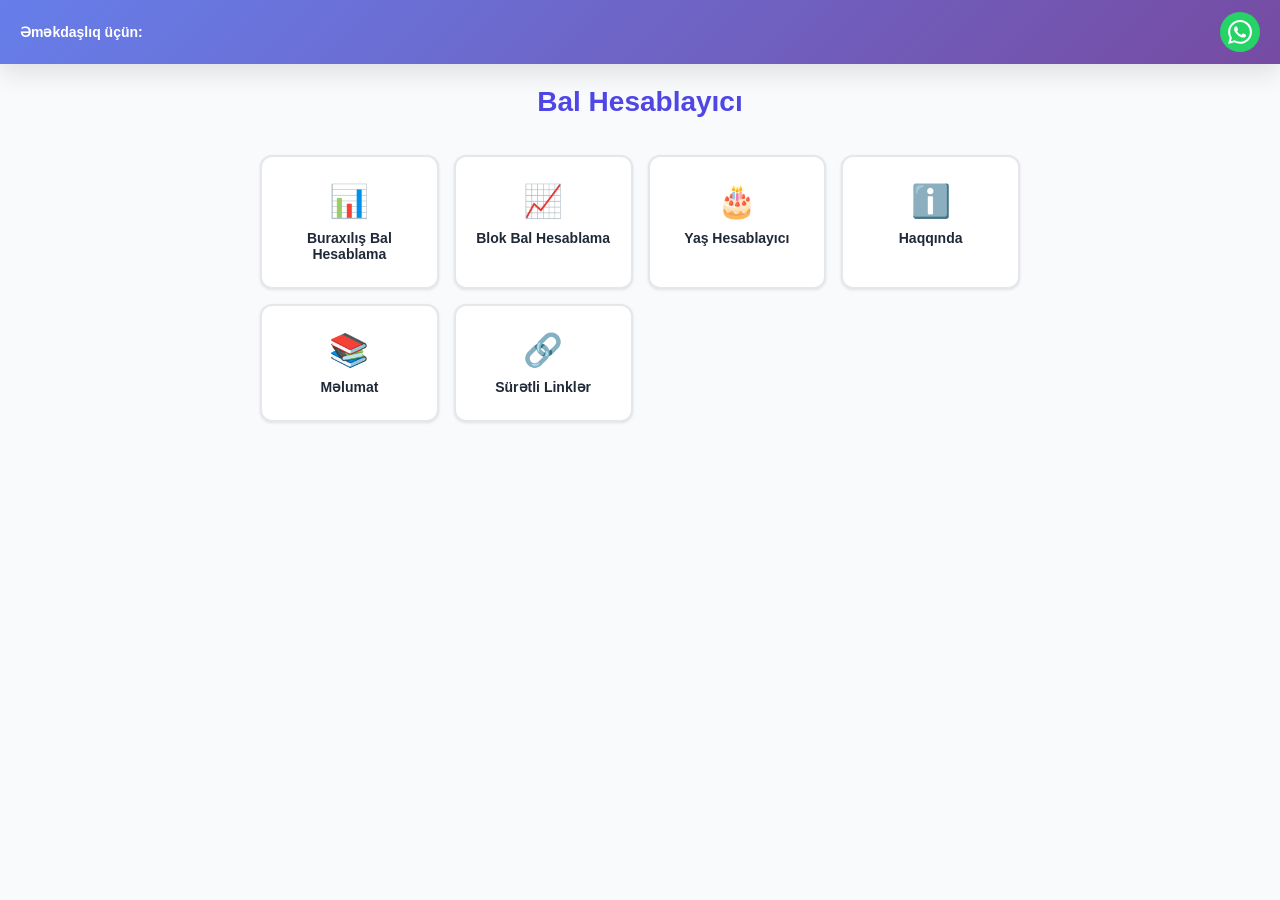
<file: index.html>
<!DOCTYPE html>
<html lang="az">
<head>
    <meta charset="UTF-8">
    <meta name="viewport" content="width=device-width, initial-scale=1.0, maximum-scale=1.0, user-scalable=no">
    
    <!-- Primary Meta Tags -->
    <title>Bal Hesablayıcı - Buraxılış və Blok İmtahan Bal Hesablama | Azərbaycan</title>
    <meta name="title" content="Bal Hesablayıcı - Buraxılış və Blok İmtahan Bal Hesablama | Azərbaycan">
    <meta name="description" content="9-cu sinif buraxılış bal hesablama və 11-ci sinif buraxılış bal hesablama 9 və 11 ci sinif buraxılış imtahanı, 1-ci qrup blok imtahanı bal hesablama, 2-ci qrup blok imtahanı bal hesablama, 3-cü qrup blok imtahanı bal hesablama, 4-cü qrup blok imtahanı bal hesablama. Azərbaycan dili, Riyaziyyat, Fizika, Kimya, Tarix və digər fənlər üzrə dəqiq hesablama kalkulyatoru.">
    <meta name="keywords" content="bal hesablayıcı, buraxılış imtahanı, blok imtahanı, 9-cu sinif, 11-ci sinif, DİM, Dövlət İmtahan Mərkəzi, Azərbaycan, abituriyent, imtahan nəticələri, qəbul balları, yaş hesablayıcı, riyaziyyat bal hesablama, fizika bal hesablama, kimya bal hesablama">
    <meta name="author" content="Abify Education">
    <meta name="robots" content="index, follow, max-snippet:-1, max-image-preview:large, max-video-preview:-1">
    <meta name="language" content="Azerbaijani">
    <meta name="revisit-after" content="7 days">
    
    <!-- Open Graph / Facebook -->
    <meta property="og:type" content="website">
    <meta property="og:url" content="https://abify-edu.vercel.app/">
    <meta property="og:title" content="Bal Hesablayıcı - Buraxılış və Blok İmtahan Bal Hesablama">
    <meta property="og:description" content="9-cu sinif buraxılış bal hesablama və 11-ci sinif buraxılış bal hesablama 9 və 11 ci sinif buraxılış imtahanı, 1-4-cü qrup blok imtahanı bal hesablama. Dəqiq düsturlarla hesablama, yaş hesablayıcı və daha çoxu.">
    <meta property="og:image" content="https://abify-edu.vercel.app/icon-512.png">
    <meta property="og:site_name" content="Bal Hesablayıcı">
    <meta property="og:locale" content="az_AZ">
    
    <!-- Twitter -->
    <meta property="twitter:card" content="summary_large_image">
    <meta property="twitter:url" content="https://abify-edu.vercel.app/">
    <meta property="twitter:title" content="Bal Hesablayıcı - Buraxılış və Blok İmtahan Bal Hesablama">
    <meta property="twitter:description" content="9-cu sinif buraxılış bal hesablama və 11-ci sinif buraxılış bal hesablama 9 və 11 ci sinif buraxılış imtahanı, 1-4-cü qrup blok imtahanı bal hesablama kalkulyatoru.">
    <meta property="twitter:image" content="https://abify-edu.vercel.app/icon-512.png">
    
    <!-- Canonical URL -->
    <link rel="canonical" href="https://abify-edu.vercel.app/">
    
    <!-- PWA Meta Tags -->
    <meta name="theme-color" content="#4F46E5">
    <meta name="apple-mobile-web-app-capable" content="yes">
    <meta name="apple-mobile-web-app-status-bar-style" content="default">
    <meta name="apple-mobile-web-app-title" content="Bal Hesablayıcı">
    
    <!-- Favicons & Icons -->
    <link rel="manifest" href="/manifest.json">
    <link rel="icon" type="image/png" href="/icon-192.png">
    <link rel="apple-touch-icon" href="/icon-192.png">
    <link rel="shortcut icon" href="/icon-192.png">
    
    <!-- Stylesheet -->
    <link rel="stylesheet" href="/styles.css">
    
    <!-- Structured Data (JSON-LD) -->
    <script type="application/ld+json">
    {
        "@context": "https://schema.org",
        "@type": "WebApplication",
        "name": "Bal Hesablayıcı",
        "applicationCategory": "EducationalApplication",
        "operatingSystem": "Any",
        "offers": {
            "@type": "Offer",
            "price": "0",
            "priceCurrency": "AZN"
        },
        "description": "9-cu sinif buraxılış bal hesablama və 11-ci sinif buraxılış bal hesablama 9 və 11 ci sinif buraxılış imtahanı və 1-4-cü qrup blok imtahanı bal hesablama kalkulyatoru. Azərbaycan Respublikası Dövlət İmtahan Mərkəzi (DİM) üzrə dəqiq hesablama.",
        "url": "https://abify-edu.vercel.app/",
        "author": {
            "@type": "Organization",
            "name": "Abify Education"
        },
        "aggregateRating": {
            "@type": "AggregateRating",
            "ratingValue": "4.8",
            "ratingCount": "1250",
            "bestRating": "5",
            "worstRating": "1"
        },
        "featureList": [
            "9-cu sinif buraxılış bal hesablama",
            "11-ci sinif buraxılış bal hesablama",
            "1-ci qrup (Rİ, RK) blok bal hesablama",
            "2-ci qrup blok bal hesablama",
            "3-cü qrup (DT, TC) blok bal hesablama",
            "4-cü qrup blok bal hesablama",
            "Yaş hesablayıcı",
            "Offline işləmə",
            "PWA dəstəyi"
        ]
    }
    </script>
    
    <script type="application/ld+json">
    {
        "@context": "https://schema.org",
        "@type": "BreadcrumbList",
        "itemListElement": [{
            "@type": "ListItem",
            "position": 1,
            "name": "Ana Səhifə",
            "item": "https://abify-edu.vercel.app/"
        },{
            "@type": "ListItem",
            "position": 2,
            "name": "Buraxılış Bal Hesablama",
            "item": "https://abify-edu.vercel.app/#buraxilis"
        },{
            "@type": "ListItem",
            "position": 3,
            "name": "Blok Bal Hesablama",
            "item": "https://abify-edu.vercel.app/#blok"
        },{
            "@type": "ListItem",
            "position": 4,
            "name": "Yaş Hesablayıcı",
            "item": "https://abify-edu.vercel.app/#yas"
        }]
    }
    </script>
    
   <!-- Google tag (gtag.js) -->
<script async src="https://www.googletagmanager.com/gtag/js?id=G-LD2KB9VV72"></script>
<script>
  window.dataLayer = window.dataLayer || [];
  function gtag(){dataLayer.push(arguments);}
  gtag('js', new Date());

  gtag('config', 'G-LD2KB9VV72');
</script>
</head>
<body>
    <!-- Top Banner -->
    <div class="top-banner">
        <span class="banner-text">Əməkdaşlıq üçün:</span>
        <a href="https://wa.me/994559406018" class="whatsapp-icon" target="_blank" rel="noopener noreferrer" aria-label="WhatsApp ilə əlaqə">
            <svg viewBox="0 0 24 24" fill="currentColor" width="24" height="24" aria-hidden="true">
                <path d="M17.472 14.382c-.297-.149-1.758-.867-2.03-.967-.273-.099-.471-.148-.67.15-.197.297-.767.966-.94 1.164-.173.199-.347.223-.644.075-.297-.15-1.255-.463-2.39-1.475-.883-.788-1.48-1.761-1.653-2.059-.173-.297-.018-.458.13-.606.134-.133.298-.347.446-.52.149-.174.198-.298.298-.497.099-.198.05-.371-.025-.52-.075-.149-.669-1.612-.916-2.207-.242-.579-.487-.5-.669-.51-.173-.008-.371-.01-.57-.01-.198 0-.52.074-.792.372-.272.297-1.04 1.016-1.04 2.479 0 1.462 1.065 2.875 1.213 3.074.149.198 2.096 3.2 5.077 4.487.709.306 1.262.489 1.694.625.712.227 1.36.195 1.871.118.571-.085 1.758-.719 2.006-1.413.248-.694.248-1.289.173-1.413-.074-.124-.272-.198-.57-.347m-5.421 7.403h-.004a9.87 9.87 0 01-5.031-1.378l-.361-.214-3.741.982.998-3.648-.235-.374a9.86 9.86 0 01-1.51-5.26c.001-5.45 4.436-9.884 9.888-9.884 2.64 0 5.122 1.03 6.988 2.898a9.825 9.825 0 012.893 6.994c-.003 5.45-4.437 9.884-9.885 9.884m8.413-18.297A11.815 11.815 0 0012.05 0C5.495 0 .16 5.335.157 11.892c0 2.096.547 4.142 1.588 5.945L.057 24l6.305-1.654a11.882 11.882 0 005.683 1.448h.005c6.554 0 11.89-5.335 11.893-11.893a11.821 11.821 0 00-3.48-8.413Z"/>
            </svg>
        </a>
    </div>

    <!-- Main Container -->
    <main class="container">
        <!-- Main Menu -->
        <nav id="mainMenu" class="main-menu" role="navigation" aria-label="Əsas menyu">
            <h1 class="app-title">Bal Hesablayıcı</h1>
            
            <div class="menu-grid">
                <button class="menu-button" onclick="showSection('buraxilis')" aria-label="Buraxılış Bal Hesablama bölməsinə keçid">
                    <span class="menu-icon" aria-hidden="true">📊</span>
                    <span class="menu-text">Buraxılış Bal Hesablama</span>
                </button>
                
                <button class="menu-button" onclick="showSection('blok')" aria-label="Blok Bal Hesablama bölməsinə keçid">
                    <span class="menu-icon" aria-hidden="true">📈</span>
                    <span class="menu-text">Blok Bal Hesablama</span>
                </button>
                
                <button class="menu-button" onclick="showSection('yas')" aria-label="Yaş Hesablayıcı bölməsinə keçid">
                    <span class="menu-icon" aria-hidden="true">🎂</span>
                    <span class="menu-text">Yaş Hesablayıcı</span>
                </button>
                
                <button class="menu-button" onclick="showSection('haqqinda')" aria-label="Haqqında bölməsinə keçid">
                    <span class="menu-icon" aria-hidden="true">ℹ️</span>
                    <span class="menu-text">Haqqında</span>
                </button>
                
                <button class="menu-button" onclick="showSection('melumat')" aria-label="Məlumat bölməsinə keçid">
                    <span class="menu-icon" aria-hidden="true">📚</span>
                    <span class="menu-text">Məlumat</span>
                </button>
                
                <button class="menu-button" onclick="showSection('linkler')" aria-label="Sürətli Linklər bölməsinə keçid">
                    <span class="menu-icon" aria-hidden="true">🔗</span>
                    <span class="menu-text">Sürətli Linklər</span>
                </button>
            </div>
        </nav>

        <!-- Buraxılış Bal Hesablama -->
        <article id="buraxilis" class="section hidden">
            <button class="back-button" onclick="goBack()" aria-label="Geri qayıt">← Geri</button>
            <h2 class="section-title">Buraxılış Bal Hesablama</h2>
            
            <div id="buraxilisClassSelect" class="class-select">
                <h3>Sinif seçin:</h3>
                <div class="button-group">
                    <button class="select-button" onclick="selectBuraxilisClass9()">9-cu sinif</button>
                    <button class="select-button" onclick="selectBuraxilisClass11()">11-ci sinif</button>
                </div>
            </div>
            
            <!-- 9-cu sinif calculator -->
            <div id="buraxilisCalculator9" class="calculator hidden">
                <h3>9-cu sinif</h3>
                
                <div class="subject-group">
                    <h4>Azərbaycan dili</h4>
                    <div class="input-row">
                        <label for="azQapali9">Qapalı sual (max 20):</label>
                        <input type="number" id="azQapali9" min="0" max="20" placeholder="0" aria-label="Azərbaycan dili qapalı sual sayı">
                    </div>
                    <div class="input-row">
                        <label for="azAciq9">Açıq sual (max 10):</label>
                        <input type="number" id="azAciq9" min="0" max="10" placeholder="0" aria-label="Azərbaycan dili açıq sual sayı">
                    </div>
                </div>
                
                <div class="subject-group">
                    <h4>Riyaziyyat</h4>
                    <div class="input-row">
                        <label for="riyQapali9">Qapalı sual (max 13):</label>
                        <input type="number" id="riyQapali9" min="0" max="13" placeholder="0" aria-label="Riyaziyyat qapalı sual sayı">
                    </div>
                    <div class="input-row">
                        <label for="riyAciq9">Açıq sual (max 5):</label>
                        <input type="number" id="riyAciq9" min="0" max="5" placeholder="0" aria-label="Riyaziyyat açıq sual sayı">
                    </div>
                    <div class="input-row">
                        <label for="riyEtrafli9">Ətraflı sual (max 7):</label>
                        <input type="number" id="riyEtrafli9" min="0" max="7" placeholder="0" aria-label="Riyaziyyat ətraflı sual sayı">
                    </div>
                </div>
                
                <div class="subject-group">
                    <h4>Xarici dil (9-cu sinif)</h4>
                    <div class="input-row">
                        <label for="xariciSecim9">Seçim suallari (max 4):</label>
                        <input type="number" id="xariciSecim9" min="0" max="4" placeholder="0" aria-label="Xarici dil seçim sualları">
                    </div>
                    <div class="input-row">
                        <label for="xariciQapali9">Qapalı sual (max 22):</label>
                        <input type="number" id="xariciQapali9" min="0" max="22" placeholder="0" aria-label="Xarici dil qapalı sual sayı">
                    </div>
                    <div class="input-row">
                        <label for="xariciAciq9">Açıq sual (max 2):</label>
                        <input type="number" id="xariciAciq9" min="0" max="2" placeholder="0" aria-label="Xarici dil açıq sual sayı">
                    </div>
                    <div class="input-row">
                        <label for="xariciYazili9">Yazılı işi (0-5 aralığında):</label>
                        <input type="number" id="xariciYazili9" min="0" max="5" step="0.1" placeholder="0" aria-label="Xarici dil yazılı iş balı">
                    </div>
                </div>
                
                <button class="calculate-button" onclick="calculateBuraxilis9()">Hesabla</button>
                
                <div id="buraxilisResult9" class="result hidden" role="region" aria-live="polite"></div>
            </div>
            
            <!-- 11-ci sinif calculator -->
            <div id="buraxilisCalculator11" class="calculator hidden">
                <h3>11-ci sinif</h3>
                
                <div class="subject-group">
                    <h4>Azərbaycan dili</h4>
                    <div class="input-row">
                        <label for="azQapali11">Qapalı sual (max 20):</label>
                        <input type="number" id="azQapali11" min="0" max="20" placeholder="0" aria-label="Azərbaycan dili qapalı sual sayı">
                    </div>
                    <div class="input-row">
                        <label for="azAciq11">Açıq sual (max 10):</label>
                        <input type="number" id="azAciq11" min="0" max="10" placeholder="0" aria-label="Azərbaycan dili açıq sual sayı">
                    </div>
                </div>
                
                <div class="subject-group">
                    <h4>Riyaziyyat</h4>
                    <div class="input-row">
                        <label for="riyQapali11">Qapalı sual (max 13):</label>
                        <input type="number" id="riyQapali11" min="0" max="13" placeholder="0" aria-label="Riyaziyyat qapalı sual sayı">
                    </div>
                    <div class="input-row">
                        <label for="riyAciq11">Açıq sual (max 5):</label>
                        <input type="number" id="riyAciq11" min="0" max="5" placeholder="0" aria-label="Riyaziyyat açıq sual sayı">
                    </div>
                    <div class="input-row">
                        <label for="riyEtrafli11">Ətraflı sual (max 7):</label>
                        <input type="number" id="riyEtrafli11" min="0" max="7" placeholder="0" aria-label="Riyaziyyat ətraflı sual sayı">
                    </div>
                </div>
                
                <div class="subject-group">
                    <h4>Xarici dil (11-ci sinif)</h4>
                    <div class="input-row">
                        <label for="xariciQapali11">Qapalı sual (max 23):</label>
                        <input type="number" id="xariciQapali11" min="0" max="23" placeholder="0" aria-label="Xarici dil qapalı sual sayı">
                    </div>
                    <div class="input-row">
                        <label for="xariciAciq11">Açıq sual (max 7):</label>
                        <input type="number" id="xariciAciq11" min="0" max="7" placeholder="0" aria-label="Xarici dil açıq sual sayı">
                    </div>
                </div>
                
                <button class="calculate-button" onclick="calculateBuraxilis11()">Hesabla</button>
                
                <div id="buraxilisResult11" class="result hidden" role="region" aria-live="polite"></div>
            </div>
        </article>

        <!-- Blok Bal Hesablama -->
        <article id="blok" class="section hidden">
            <button class="back-button" onclick="goBack()" aria-label="Geri qayıt">← Geri</button>
            <h2 class="section-title">Blok Bal Hesablama</h2>
            
            <div id="blokGroupSelect" class="class-select">
                <h3>Qrup seçin:</h3>
                <div class="button-group">
                    <button class="select-button" onclick="selectBlokGroup(1)">1-ci qrup</button>
                    <button class="select-button" onclick="selectBlokGroup(2)">2-ci qrup</button>
                    <button class="select-button" onclick="selectBlokGroup(3)">3-cü qrup</button>
                    <button class="select-button" onclick="selectBlokGroup(4)">4-cü qrup</button>
                </div>
            </div>
            
            <div id="blokSubGroupSelect" class="class-select hidden">
                <h3 id="blokSubGroupTitle"></h3>
                <div class="button-group" id="blokSubGroupButtons"></div>
            </div>
            
            <div id="blokCalculator" class="calculator hidden">
                <h3 id="blokGroupTitle"></h3>
                
                <div id="blokSubjects"></div>
                
                <button class="calculate-button" onclick="calculateBlok()">Hesabla</button>
                
                <div id="blokResult" class="result hidden" role="region" aria-live="polite"></div>
            </div>
        </article>

        <!-- Yaş Hesablayıcı -->
        <article id="yas" class="section hidden">
            <button class="back-button" onclick="goBack()" aria-label="Geri qayıt">← Geri</button>
            <h2 class="section-title">Yaş Hesablayıcı</h2>
            
            <div class="calculator">
                <div class="input-row">
                    <label>Doğum tarixi (Gün/Ay/İl):</label>
                    <div class="date-input-group">
                        <input type="number" id="yasDay" min="1" max="31" placeholder="Gün" class="date-input" aria-label="Doğum günü">
                        <span class="date-separator">/</span>
                        <input type="number" id="yasMonth" min="1" max="12" placeholder="Ay" class="date-input" aria-label="Doğum ayı">
                        <span class="date-separator">/</span>
                        <input type="number" id="yasYear" min="1900" max="2100" placeholder="İl" class="date-input" aria-label="Doğum ili">
                    </div>
                </div>
                
                <button class="calculate-button" onclick="calculateAge()">Hesabla</button>
                
                <div id="yasResult" class="result hidden" role="region" aria-live="polite"></div>
            </div>
        </article>

        <!-- Haqqında -->
        <article id="haqqinda" class="section hidden">
            <button class="back-button" onclick="goBack()" aria-label="Geri qayıt">← Geri</button>
            <h2 class="section-title">Haqqında</h2>
             <div class="info-box">
            <p class="centered-text"> 
                Tətbiq abituriyentlərin təhsil həyatına müsbət təsir göstərmək üçün yaradılıb.
            </p>
            <br>   
            <p> 
                İstifadəçilər tətbiqin daxilində olan alətlərdən istifadə edərək təhsil həyatlarında faydalı olacaq məlumatlar əldə edə bilərlər.
            </p>
            <br>
            <p>
               Tətbiqə daxil olduqda “Yeni versiya mövcuddur” bildirişi görünərsə, tətbiqi yeniləməyiniz tövsiyə olunur.
            </p>
            <br>
            <p>
               (Heç bir şəkildə məlumatlarınız toplanmır.)
            </p>
            <br>
            <p>
               İş birliyi üçün:<a href="https://wa.me/994559406018">WhatsApp ilə əlaqə saxlayın</a>
            </p>
            <br>
            <p class="centered-text">
                Tətbiqin dizaynı və funksionallığı Nurxan tərəfindən hazırlanıb.
            </p>
            <br>
            <p>
                Dəstək Üçün:
                Nəbiyeva Nuray, Mahmudova Ayla, Rəhimov Riyad və TT2-Qrupuna Təşəkkür.
            </p>
            <br>
            <p>© 2026 v01.03.020</p>
            </div>
        </div>
        </article>

        <!-- Məlumat -->
        <article id="melumat" class="section hidden">
            <button class="back-button" onclick="goBack()" aria-label="Geri qayıt">← Geri</button>
            <h2 class="section-title">Məlumat</h2>
            <div class="info-box">
                <div class="info-item">
                    <h3>TEZLİKLƏ</h3>
                    <p>Əlavə ediləcək</p>
                </div>
                <!-- Developer üçün yeni məlumat əlavə etmək çox asandır:
                <div class="info-item">
                    <h3>📌 Yeni Məlumat Başlığı</h3>
                    <p>Buraya yeni məlumat mətni yazın.</p>
                </div>
                -->
            </div>
        </article>

        <!-- Sürətli Linklər -->
        <article id="linkler" class="section hidden">
            <button class="back-button" onclick="goBack()" aria-label="Geri qayıt">← Geri</button>
            <h2 class="section-title">Sürətli Linklər</h2>
            <div class="links-container">
                <a href="https://share.google/FC1L5NMcc1zu13bdN" class="link-button" target="_blank" rel="noopener noreferrer" aria-label="Dövlət İmtahan Mərkəzinin Rəsmi Veb-saytı">
                    <span class="link-icon" aria-hidden="true">🌐</span>
                    <span class="link-text">Dövlət İmtahan Mərkəzinin (DİM) Rəsmi Veb-saytı</span>
                </a>
                <a href="https://ekabinet.dim.gov.az/" class="link-button" target="_blank" rel="noopener noreferrer" aria-label="Abituryentlərin Şəxsi Kabineti">
                    <span class="link-icon" aria-hidden="true">📖</span>
                    <span class="link-text">Abituryentlərin Şəxsi Kabineti</span>
                </a>
                
                <a href="https://youtube.com/@stateexamcenter?si=gm-HbfrSyVZMEeQ4" class="link-button" target="_blank" rel="noopener noreferrer" aria-label="DİM-in Rəsmi YouTube-kanalı">
                    <span class="link-icon" aria-hidden="true">▶️</span>
                    <span class="link-text">DİM-in Rəsmi YouTube-kanalı</span>
                </a>

                <a href="https://www.instagram.com/dimgovaz/" class="link-button" target="_blank" rel="noopener noreferrer" aria-label="DİM-in Rəsmi İnstagram Hesabı">
                    <span class="link-icon" aria-hidden="true">🔗</span>
                    <span class="link-text">DİM-in Rəsmi İnstagram Hesabı</span>
                </a>

                <a href="https://edu-unify.vercel.app/" class="link-button" target="_blank" rel="noopener noreferrer" aria-label="Tələbələr üçün Hesablama Sistemi">
                    <span class="link-icon" aria-hidden="true">🎓</span>
                    <span class="link-text">Tələbələr üçün Hesablama Sistemi</span>
                </a>

                <a href="https://t.me/+WUKxtnDjo2E5YTcy" class="link-button" target="_blank" rel="noopener noreferrer" aria-label="Tətbiq Sahibinin İnstagramı">
                    <span class="link-icon" aria-hidden="true">👤👤</span>
                    <span class="link-text">Gənclər üçün Sosiallaşma Qrupu</span>
                </a>

                <a href="https://www.instagram.com/618_acc?igsh=eGZ6NDBqbnltbzJv" class="link-button" target="_blank" rel="noopener noreferrer" aria-label="Gənclər üçün Sosiallaşma Qrupu">
                    <span class="link-icon" aria-hidden="true">👤</span>
                    <span class="link-text">Tətbiq Sahibinin İnstagramı</span>
                </a>
                <!-- Developer üçün yeni link əlavə etmək çox asandır:
                <a href="https://example.com" class="link-button" target="_blank" rel="noopener noreferrer">
                    <span class="link-icon">🔗</span>
                    <span class="link-text">Link Adı</span>
                </a>
                -->
            </div>
        </article>
    </main>

    <!-- Install Button -->
    <div id="installPrompt" class="install-prompt hidden">
        <button id="installButton" class="install-button" aria-label="Tətbiqi yüklə">📲 Tətbiqi endir</button>
    </div>

    <!-- iOS Install Info -->
    <div id="iosInstallInfo" class="ios-info hidden" role="alert">
        <div class="ios-info-content">
            <span class="ios-step">1️⃣ Aşağıdakı <svg width="16" height="16" viewBox="0 0 24 24" fill="currentColor"><path d="M16 5l-1.42 1.42-1.59-1.59V16h-1.98V4.83L9.42 6.42 8 5l4-4 4 4zm4 5v11c0 1.1-.9 2-2 2H6c-1.11 0-2-.9-2-2V10c0-1.11.89-2 2-2h3v2H6v11h12V10h-3V8h3c1.1 0 2 .89 2 2z"/></svg> Düyməsinə Basın</span>
            <span class="ios-step">2️⃣ Yuxarıdaki İkon Çıxmadığı halda Yanaşı 3 nöqtə Sonra Paylaş (daha fazla) Düyməsinə Basın </span>
            <span class="ios-step">3️⃣ "Add to Home Screen" Seçin </span>
            <span class="ios-step">4️⃣ "Add və ya +" Düyməsinə Basın</span>
        </div>
    </div>

    <script src="/app.js"></script>
</body>
</html>
</file>
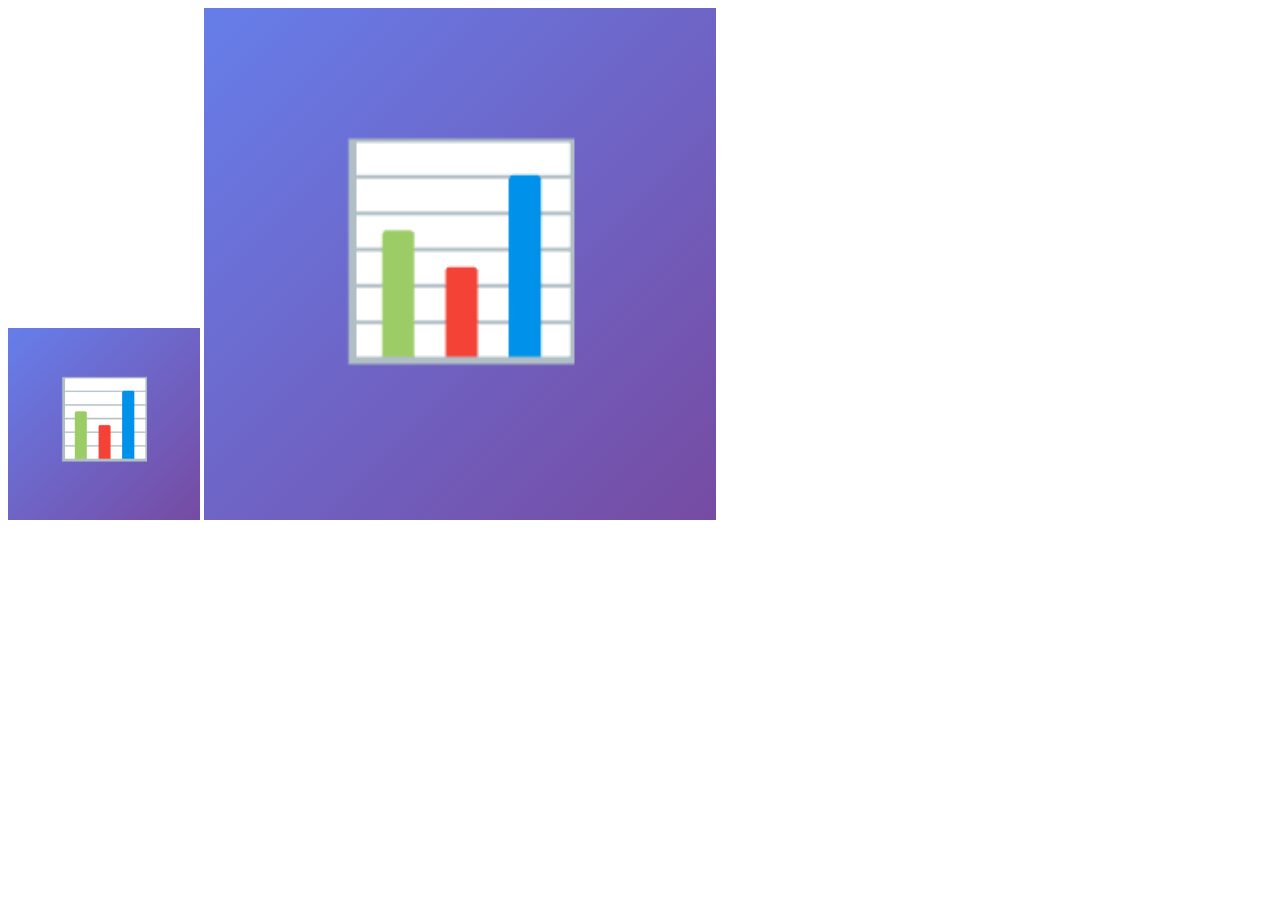
<file: create-icons.html>
<!DOCTYPE html>
<html>
<head>
    <meta charset="UTF-8">
    <title>Icon Generator</title>
</head>
<body>
    <canvas id="canvas192" width="192" height="192"></canvas>
    <canvas id="canvas512" width="512" height="512"></canvas>
    <script>
        function createIcon(canvasId, size) {
            const canvas = document.getElementById(canvasId);
            const ctx = canvas.getContext('2d');
            
            // Background gradient
            const gradient = ctx.createLinearGradient(0, 0, size, size);
            gradient.addColorStop(0, '#667eea');
            gradient.addColorStop(1, '#764ba2');
            ctx.fillStyle = gradient;
            ctx.fillRect(0, 0, size, size);
            
            // Text
            ctx.fillStyle = '#ffffff';
            ctx.font = `bold ${size * 0.4}px Arial`;
            ctx.textAlign = 'center';
            ctx.textBaseline = 'middle';
            ctx.fillText('📊', size / 2, size / 2);
            
            // Download
            canvas.toBlob(blob => {
                const url = URL.createObjectURL(blob);
                const a = document.createElement('a');
                a.href = url;
                a.download = `icon-${size}.png`;
                a.click();
            });
        }
        
        createIcon('canvas192', 192);
        setTimeout(() => createIcon('canvas512', 512), 100);
    </script>
</body>
</html>
</file>
<file: styles.css>
* {
    margin: 0;
    padding: 0;
    box-sizing: border-box;
}

:root {
    --primary-color: #4F46E5;
    --primary-hover: #4338CA;
    --success-color: #10B981;
    --warning-color: #F59E0B;
    --danger-color: #EF4444;
    --text-primary: #1F2937;
    --text-secondary: #6B7280;
    --bg-primary: #F9FAFB;
    --bg-secondary: #FFFFFF;
    --border-color: #E5E7EB;
    --shadow: 0 1px 3px rgba(0,0,0,0.1);
    --shadow-lg: 0 10px 25px rgba(0,0,0,0.1);
}

body {
    font-family: -apple-system, BlinkMacSystemFont, "Segoe UI", Roboto, "Helvetica Neue", Arial, sans-serif;
    background: var(--bg-primary);
    color: var(--text-primary);
    line-height: 1.6;
    overflow-x: hidden;
    padding-top: 60px;
    padding-bottom: 80px;
}

.container {
    max-width: 800px;
    margin: 0 auto;
    padding: 20px;
}

/* Top Banner */
.top-banner {
    position: fixed;
    top: 0;
    left: 0;
    right: 0;
    background: linear-gradient(135deg, #667eea 0%, #764ba2 100%);
    color: white;
    padding: 12px 20px;
    display: flex;
    justify-content: space-between;
    align-items: center;
    z-index: 1000;
    box-shadow: var(--shadow-lg);
}

.banner-text {
    font-size: 14px;
    font-weight: 600;
    flex: 1;
}

.whatsapp-icon {
    width: 40px;
    height: 40px;
    background: #25D366;
    border-radius: 50%;
    display: flex;
    align-items: center;
    justify-content: center;
    color: white;
    transition: transform 0.2s;
    text-decoration: none;
}

.whatsapp-icon:hover {
    transform: scale(1.1);
}

/* Main Menu */
.app-title {
    text-align: center;
    font-size: 28px;
    font-weight: bold;
    color: var(--primary-color);
    margin-bottom: 30px;
}

.menu-grid {
    display: grid;
    grid-template-columns: repeat(auto-fit, minmax(150px, 1fr));
    gap: 15px;
    margin-top: 20px;
}

.menu-button {
    background: var(--bg-secondary);
    border: 2px solid var(--border-color);
    border-radius: 12px;
    padding: 25px 15px;
    cursor: pointer;
    transition: all 0.3s;
    display: flex;
    flex-direction: column;
    align-items: center;
    gap: 10px;
    box-shadow: var(--shadow);
}

.menu-button:hover {
    transform: translateY(-3px);
    box-shadow: var(--shadow-lg);
    border-color: var(--primary-color);
}

.menu-icon {
    font-size: 32px;
}

.menu-text {
    font-size: 14px;
    font-weight: 600;
    text-align: center;
    color: var(--text-primary);
}

/* Sections */
.section {
    animation: fadeIn 0.3s ease-in;
}

.section-title {
    font-size: 24px;
    font-weight: bold;
    color: var(--primary-color);
    margin-bottom: 20px;
    text-align: center;
}

.hidden {
    display: none !important;
}

/* Back Button */
.back-button {
    background: var(--bg-secondary);
    border: 2px solid var(--border-color);
    border-radius: 8px;
    padding: 10px 20px;
    cursor: pointer;
    font-size: 16px;
    font-weight: 600;
    color: var(--text-primary);
    margin-bottom: 20px;
    transition: all 0.2s;
}

.back-button:hover {
    background: var(--bg-primary);
    border-color: var(--primary-color);
}

/* Class/Group Select */
.class-select {
    background: var(--bg-secondary);
    border-radius: 12px;
    padding: 30px;
    box-shadow: var(--shadow);
}

.class-select h3 {
    font-size: 18px;
    margin-bottom: 20px;
    text-align: center;
    color: var(--text-secondary);
}

.button-group {
    display: flex;
    flex-direction: column;
    gap: 12px;
}

.select-button {
    background: var(--primary-color);
    color: white;
    border: none;
    border-radius: 8px;
    padding: 15px 20px;
    font-size: 16px;
    font-weight: 600;
    cursor: pointer;
    transition: all 0.2s;
}

.select-button:hover {
    background: var(--primary-hover);
    transform: translateY(-2px);
}

/* Calculator */
.calculator {
    background: var(--bg-secondary);
    border-radius: 12px;
    padding: 30px;
    box-shadow: var(--shadow);
}

.calculator h3 {
    font-size: 18px;
    margin-bottom: 20px;
    text-align: center;
    color: var(--primary-color);
}

.subject-group {
    background: var(--bg-primary);
    border-radius: 8px;
    padding: 20px;
    margin-bottom: 20px;
}

.subject-group h4 {
    font-size: 16px;
    font-weight: 600;
    margin-bottom: 15px;
    color: var(--text-primary);
}

.input-row {
    display: flex;
    flex-direction: column;
    margin-bottom: 12px;
}

.input-row label {
    font-size: 14px;
    color: var(--text-secondary);
    margin-bottom: 5px;
}

.input-row input {
    padding: 10px;
    border: 2px solid var(--border-color);
    border-radius: 6px;
    font-size: 16px;
    transition: border-color 0.2s;
}

.input-row input:focus {
    outline: none;
    border-color: var(--primary-color);
}

/* Date Input */
.date-input-group {
    display: flex;
    align-items: center;
    gap: 8px;
}

.date-input {
    flex: 1;
    padding: 10px;
    border: 2px solid var(--border-color);
    border-radius: 6px;
    font-size: 16px;
    text-align: center;
}

.date-separator {
    font-size: 18px;
    font-weight: bold;
    color: var(--text-secondary);
}

/* Calculate Button */
.calculate-button {
    background: var(--success-color);
    color: white;
    border: none;
    border-radius: 8px;
    padding: 15px;
    width: 100%;
    font-size: 16px;
    font-weight: 600;
    cursor: pointer;
    transition: all 0.2s;
    margin-top: 20px;
}

.calculate-button:hover {
    background: #059669;
    transform: translateY(-2px);
}

/* Result Box */
.result {
    background: var(--bg-primary);
    border-radius: 8px;
    padding: 20px;
    margin-top: 20px;
    border: 2px solid var(--border-color);
}

.result-stats {
    background: white;
    border-radius: 8px;
    padding: 15px;
    margin-bottom: 15px;
}

.result-stats h4 {
    font-size: 14px;
    color: var(--text-secondary);
    margin-bottom: 10px;
}

.stat-item {
    display: flex;
    justify-content: space-between;
    padding: 8px 0;
    border-bottom: 1px solid var(--border-color);
}

.stat-item:last-child {
    border-bottom: none;
}

.stat-label {
    font-size: 14px;
    color: var(--text-secondary);
}

.stat-value {
    font-size: 14px;
    font-weight: 600;
    color: var(--text-primary);
}

.result-total {
    background: var(--primary-color);
    color: white;
    border-radius: 8px;
    padding: 15px;
    text-align: center;
    margin-bottom: 15px;
}

.result-total-label {
    font-size: 14px;
    opacity: 0.9;
    margin-bottom: 5px;
}

.result-total-value {
    font-size: 32px;
    font-weight: bold;
}

.result-grade {
    text-align: center;
    padding: 15px;
    border-radius: 8px;
    font-size: 18px;
    font-weight: bold;
}

.result-grade.excellent {
    background: #D1FAE5;
    color: #065F46;
}

.result-grade.very-good {
    background: #DBEAFE;
    color: #1E40AF;
}

.result-grade.good {
    background: #FEF3C7;
    color: #92400E;
}

.result-grade.sufficient {
    background: #FED7AA;
    color: #9A3412;
}

.result-grade.weak {
    background: #FEE2E2;
    color: #991B1B;
}

/* Info Box */
.info-box {
    background: var(--bg-secondary);
    border-radius: 12px;
    padding: 30px;
    box-shadow: var(--shadow);
}

.info-text {
    font-size: 18px;
    text-align: center;
    color: var(--text-secondary);
    line-height: 1.8;
}

.info-item {
    background: var(--bg-primary);
    border-radius: 8px;
    padding: 20px;
    margin-bottom: 15px;
}

.info-item:last-child {
    margin-bottom: 0;
}

.info-item h3 {
    font-size: 16px;
    font-weight: 600;
    margin-bottom: 10px;
    color: var(--text-primary);
}

.info-item p {
    font-size: 14px;
    color: var(--text-secondary);
    line-height: 1.6;
}

/* Links */
.links-container {
    display: flex;
    flex-direction: column;
    gap: 12px;
}

.link-button {
    background: var(--bg-secondary);
    border: 2px solid var(--border-color);
    border-radius: 12px;
    padding: 20px;
    display: flex;
    align-items: center;
    gap: 15px;
    text-decoration: none;
    color: var(--text-primary);
    transition: all 0.2s;
    box-shadow: var(--shadow);
}

.link-button:hover {
    transform: translateY(-2px);
    box-shadow: var(--shadow-lg);
    border-color: var(--primary-color);
}

.link-icon {
    font-size: 24px;
}

.link-text {
    font-size: 14px;
    font-weight: 600;
}

/* Install Prompt */
.install-prompt {
    position: fixed;
    bottom: 50px;
    left: 50%;
    transform: translateX(-50%);
    z-index: 1000;
    animation: slideUp 0.3s ease-out;
}

.install-button {
    background: var(--primary-color);
    color: white;
    border: none;
    border-radius: 30px;
    padding: 16px 20px;
    font-size: 12px;
    font-weight: 600;
    cursor: pointer;
    box-shadow: var(--shadow-lg);
    transition: all 0.2s;
}

.install-button:hover {
    background: var(--primary-hover);
    transform: scale(1.05);
}

/* iOS Install Banner */
.ios-banner {
    position: fixed;
    bottom: 0;
    left: 0;
    right: 0;
    background: linear-gradient(135deg, #4A90E2 0%, #357ABD 100%);
    color: white;
    padding: 20px;
    box-shadow: 0 -4px 20px rgba(0, 0, 0, 0.2);
    z-index: 1001;
    animation: slideInUp 0.5s ease;
}

.ios-banner-content {
    max-width: 600px;
    margin: 0 auto;
    position: relative;
}

.ios-banner-close {
    position: absolute;
    top: -10px;
    right: 0;
    background: rgba(255, 255, 255, 0.2);
    border: none;
    color: white;
    width: 30px;
    height: 30px;
    border-radius: 50%;
    font-size: 20px;
    cursor: pointer;
    transition: all 0.3s ease;
}

.ios-banner-close:hover {
    background: rgba(255, 255, 255, 0.3);
    transform: scale(1.1);
}

.ios-banner-icon {
    float: left;
    margin-right: 15px;
}

.ios-banner-text h3 {
    margin: 0 0 8px 0;
    font-size: 18px;
    font-weight: 700;
}

.ios-banner-text p {
    margin: 0 0 12px 0;
    font-size: 14px;
    line-height: 1.5;
    opacity: 0.95;
}

.ios-instructions {
    display: flex;
    flex-direction: column;
    gap: 6px;
    font-size: 13px;
    background: rgba(255, 255, 255, 0.15);
    padding: 10px;
    border-radius: 8px;
    margin-top: 10px;
}

.ios-step {
    display: flex;
    align-items: center;
    gap: 8px;
}

.ios-step svg {
    flex-shrink: 0;
}

/* Animations */
@keyframes fadeIn {
    from {
        opacity: 0;
        transform: translateY(10px);
    }
    to {
        opacity: 1;
        transform: translateY(0);
    }
}

@keyframes slideUp {
    from {
        opacity: 0;
        transform: translate(-50%, 20px);
    }
    to {
        opacity: 1;
        transform: translate(-50%, 0);
    }
}

/* Responsive */
@media (max-width: 600px) {
    .container {
        padding: 15px;
    }
    
    .app-title {
        font-size: 24px;
    }
    
    .menu-grid {
        grid-template-columns: repeat(2, 1fr);
    }
    
    .banner-text {
        font-size: 12px;
    }
    
    .whatsapp-icon {
        width: 35px;
        height: 35px;
    }
    
    .date-input-group {
        flex-direction: column;
        gap: 10px;
    }
    
    .date-separator {
        display: none;
    }
}

/* Print Styles */
@media print {
    .top-banner,
    .back-button,
    .calculate-button,
    .install-prompt,
    .ios-info {
        display: none !important;
    }
}
</file>
